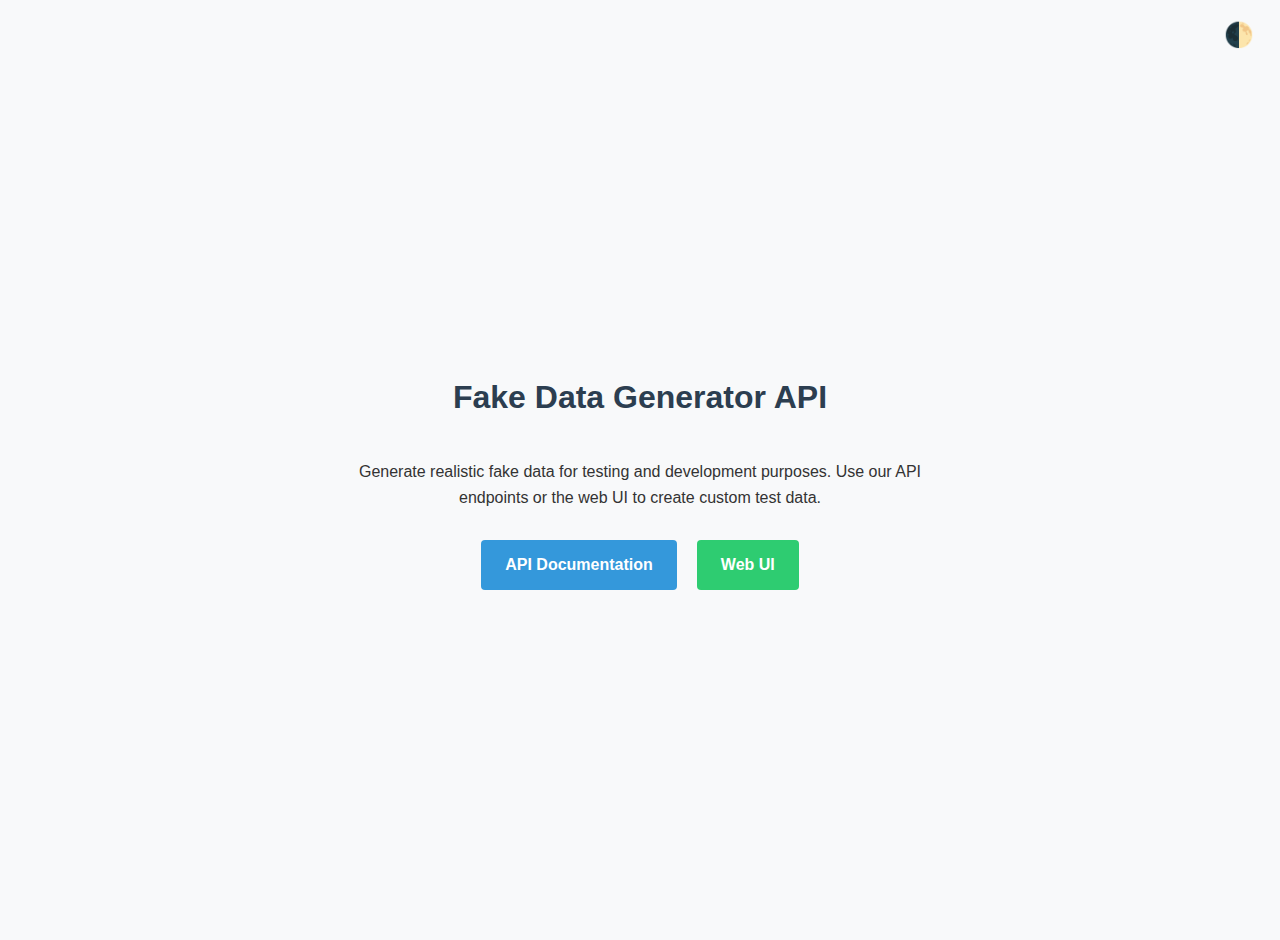
<file: templates/index.html>
<!DOCTYPE html>
<html lang="en">
<head>
    <meta charset="UTF-8">
    <meta name="viewport" content="width=device-width, initial-scale=1.0">
    <title>Fake Data Generator API</title>
    <style>
        :root {
            --bg-color: #f8f9fa;
            --text-color: #333;
            --header-color: #2c3e50;
            --primary-color: #3498db;
            --primary-hover: #2980b9;
            --success-color: #2ecc71;
            --success-hover: #27ae60;
        }
        
        .dark-mode {
            --bg-color: #1a1a1a;
            --text-color: #f0f0f0;
            --header-color: #e0e0e0;
            --primary-color: #2980b9;
            --primary-hover: #3498db;
            --success-color: #27ae60;
            --success-hover: #2ecc71;
        }
        
        body {
            font-family: 'Segoe UI', Tahoma, Geneva, Verdana, sans-serif;
            line-height: 1.6;
            color: var(--text-color);
            background-color: var(--bg-color);
            display: flex;
            flex-direction: column;
            align-items: center;
            justify-content: center;
            height: 100vh;
            margin: 0;
            padding: 20px;
            text-align: center;
            transition: background-color 0.3s, color 0.3s;
        }
        
        h1 {
            color: var(--header-color);
            margin-bottom: 20px;
        }
        
        p {
            margin-bottom: 30px;
            max-width: 600px;
        }
        
        .buttons {
            display: flex;
            gap: 20px;
        }
        
        a {
            display: inline-block;
            padding: 12px 24px;
            background-color: var(--primary-color);
            color: white;
            text-decoration: none;
            border-radius: 4px;
            transition: background-color 0.3s;
            font-weight: bold;
        }
        
        a:hover {
            background-color: var(--primary-hover);
        }
        
        a.ui {
            background-color: var(--success-color);
        }
        
        a.ui:hover {
            background-color: var(--success-hover);
        }
        
        .theme-toggle {
            position: absolute;
            top: 20px;
            right: 20px;
            background: none;
            border: none;
            cursor: pointer;
            font-size: 24px;
            color: var(--text-color);
            transition: transform 0.3s;
        }
        
        .theme-toggle:hover {
            transform: rotate(30deg);
        }
    </style>
</head>
<body>
    <button class="theme-toggle" id="themeToggle">🌓</button>
    <h1>Fake Data Generator API</h1>
    <p>Generate realistic fake data for testing and development purposes. Use our API endpoints or the web UI to create custom test data.</p>
    <div class="buttons">
        <a href="/swagger" class="swagger">API Documentation</a>
        <a href="/ui" class="ui">Web UI</a>
    </div>

    <script>
        // Theme toggle functionality
        const themeToggle = document.getElementById('themeToggle');
        
        // Check for saved theme preference or respect OS preference
        const prefersDarkScheme = window.matchMedia('(prefers-color-scheme: dark)');
        const savedTheme = localStorage.getItem('theme');
        
        if (savedTheme === 'dark' || (!savedTheme && prefersDarkScheme.matches)) {
            document.body.classList.add('dark-mode');
        }
        
        // Toggle theme when button is clicked
        themeToggle.addEventListener('click', () => {
            document.body.classList.toggle('dark-mode');
            const theme = document.body.classList.contains('dark-mode') ? 'dark' : 'light';
            localStorage.setItem('theme', theme);
        });
    </script>
</body>
</html>
</file>
